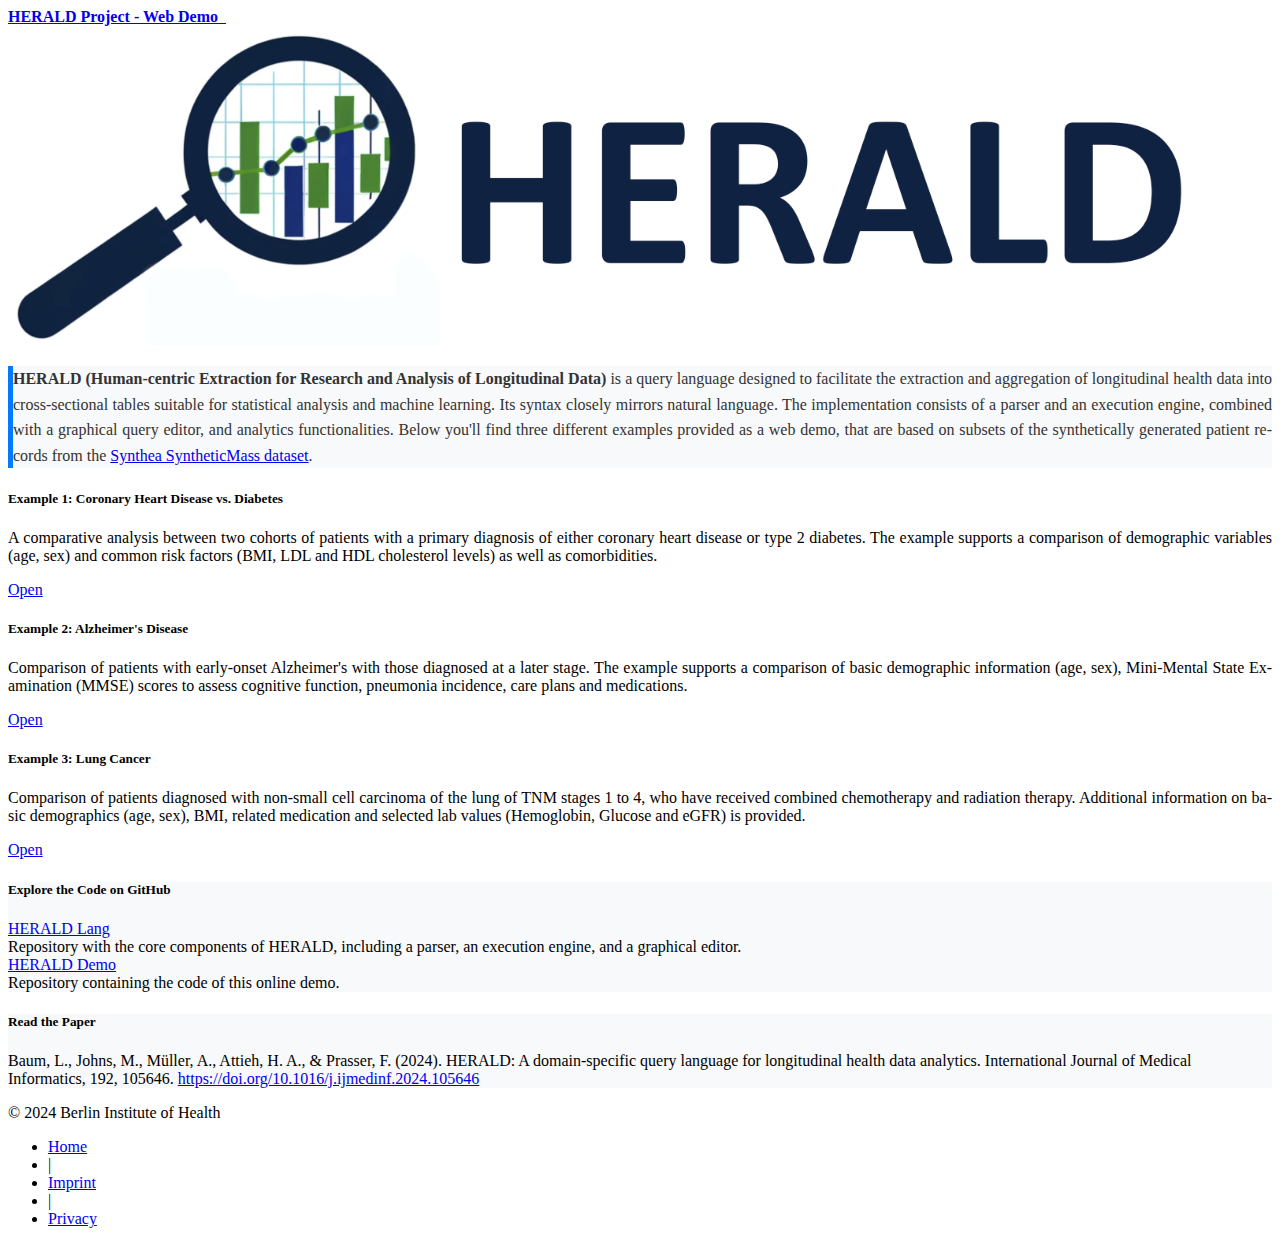
<file: index.html>
<!DOCTYPE html>
<html lang="de">
<head>
    <meta charset="UTF-8">
    <meta name="viewport" content="width=device-width, initial-scale=1.0">
    <title>HERALD Project</title>
	<link href="https://cdn.jsdelivr.net/npm/bootstrap@5.3.2/dist/css/bootstrap.min.css" rel="stylesheet" integrity="sha384-T3c6CoIi6uLrA9TneNEoa7RxnatzjcDSCmG1MXxSR1GAsXEV/Dwwykc2MPK8M2HN" crossorigin="anonymous">
	<script src="https://cdn.jsdelivr.net/npm/bootstrap@5.3.2/dist/js/bootstrap.bundle.min.js" integrity="sha384-C6RzsynM9kWDrMNeT87bh95OGNyZPhcTNXj1NW7RuBCsyN/o0jlpcV8Qyq46cDfL" crossorigin="anonymous"></script>
    <script src="https://code.jquery.com/jquery-3.5.1.slim.min.js"></script>
</head>

<body>

    <!-- Header -->
	<nav class="navbar navbar-expand-lg bg-light sticky-top">
		<div class="container">
			<a class="navbar-brand" href="index.html"><b>HERALD Project - Web Demo</b>&ensp;</a>
		</div>
	</nav>
    
    <div class="container mt-1">
        <div class="text-center">
            <img src="herald-logo.png" alt="HERALD Logo" class="img-fluid" style="max-height: 320px;">
        </div>
    </div>

    <div class="container my-4">
        <div class="p-4 shadow" style="background-color: #f8f9fa; border-left: 5px solid #007bff; font-size: 1rem;">
            <p class="mb-0" style="text-align: justify; hyphens: auto; color: #333; line-height: 1.6;">
                <strong>HERALD (Human-centric Extraction for Research and Analysis of Longitudinal Data)</strong> 
                is a query language designed to facilitate the extraction and aggregation of longitudinal health 
                data into cross-sectional tables suitable for statistical analysis and machine learning. Its syntax 
                closely mirrors natural language. The implementation consists of a parser and an
                execution engine, combined with a graphical query editor, and analytics 
                functionalities. Below you'll find three different examples provided as a web demo, 
                that are based on subsets of the synthetically generated patient records from the 
                <a href="https://synthea.mitre.org/downloads" target="_blank">Synthea SyntheticMass dataset</a>.
            </p>
        </div>
    </div>

    <div class="container mt-1">   
        <section id="use-cases" class="mt-2">
            <div class="row mt-2">
                <!-- Use Case 1 -->
                <div class="col-md-4 mb-3 mb-md-0">
                    <div class="card h-100 shadow-lg">
                        <div class="card-body d-flex flex-column">
                            <h5 class="card-title">Example 1: Coronary Heart Disease vs. Diabetes</h5>
                            <p class="card-text" style="text-align: justify; hyphens: auto;">A comparative analysis between two cohorts of patients 
                                with a primary diagnosis of either coronary heart disease or type 2 diabetes. 
                                The example supports a comparison of demographic variables (age, sex) and common 
                                risk factors (BMI, LDL and HDL cholesterol levels) as well as comorbidities.</p>
                            <a href="./demo-index.html?usecase=case1" class="btn btn-primary mt-auto" target="_blank">Open</a>
                        </div>
                    </div>
                </div>
                <!-- Use Case 2 -->
                <div class="col-md-4 mb-3 mb-md-0">
                    <div class="card h-100 shadow-lg">
                        <div class="card-body d-flex flex-column">
                            <h5 class="card-title">Example 2: Alzheimer's Disease</h5>
                            <p class="card-text" style="text-align: justify; hyphens: auto;">Comparison of patients with early-onset Alzheimer's 
                                with those diagnosed at a later stage. The example supports a comparison of basic demographic information (age, sex), 
                                Mini-Mental State Examination (MMSE) scores to assess cognitive function, pneumonia incidence, 
                                care plans and medications.</p>
                                <a href="./demo-index.html?usecase=case2" class="btn btn-primary mt-auto" target="_blank">Open</a>
                        </div>
                    </div>
                </div>
                <!-- Use Case 3 -->
                <div class="col-md-4 mb-3 mb-md-0">
                    <div class="card h-100 shadow-lg">
                        <div class="card-body d-flex flex-column">
                            <h5 class="card-title">Example 3: Lung Cancer</h5>
                            <p class="card-text" style="text-align: justify; hyphens: auto;">Comparison of patients diagnosed with non-small cell carcinoma of 
                                the lung of TNM stages 1 to 4, who have received combined chemotherapy and radiation therapy. Additional information on 
                                basic demographics (age, sex), BMI, related medication and selected lab values (Hemoglobin, Glucose and eGFR) is provided.</p>
                                <a href="./demo-index.html?usecase=case3" class="btn btn-primary mt-auto" target="_blank">Open</a>
                        </div>
                    </div>
                </div>
            </div>
        </section>
    </div>

    <div class="container my-4">
        <div class="p-4 shadow" style="background-color: #f8f9fa; font-size: 1rem;">
            <h5 class="mb-3"><strong>Explore the Code on GitHub</strong></h5>
            <div class="d-flex align-items-center mb-2">
                <a href="https://github.com/BIH-MI/herald-lang" class="btn btn-primary me-3" target="_blank" style="width: 200px;">HERALD Lang</a>
                <div>
                    Repository with the core components of HERALD, including a parser, an execution engine, and a graphical editor.
                </div>
            </div>
            <div class="d-flex align-items-center">
                <a href="https://github.com/BIH-MI/herald-demo" class="btn btn-primary me-3" target="_blank" style="width: 200px;">HERALD Demo</a>
                <div>
                    Repository containing the code of this online demo.
                </div>
            </div>
        </div>
    </div>

    <div class="container my-4">
        <div class="p-4 shadow" style="background-color: #f8f9fa; font-size: 1rem;">
            <h5 class="mb-3"><strong>Read the Paper</strong></h5>
            <div class="d-flex align-items-center mb-2">
                <div>
                    Baum, L., Johns, M., Müller, A., Attieh, H. A., & Prasser, F. (2024). HERALD: A domain-specific query language for longitudinal health data analytics. International Journal of Medical Informatics, 192, 105646. <a href="https://doi.org/10.1016/j.ijmedinf.2024.105646" target="_blank">https://doi.org/10.1016/j.ijmedinf.2024.105646</a>
                </div>
            </div>
        </div>
    </div>

    <!-- Footer -->
    <footer class="d-flex flex-wrap justify-content-between align-items-center py-3 my-4 border-top bg-light">
        <div class="container d-flex justify-content-between align-items-center">
            <p class="mb-0 text-body-secondary text-center text-md-start">
                &copy; 2024 Berlin Institute of Health
            </p>
            <ul class="nav justify-content-center justify-content-md-end">
                <li class="nav-item"><a href="index.html" class="nav-link px-2 text-body-secondary">Home</a></li>
                <li class="nav-item mx-0 mt-2">&vert;</li>
                <li class="nav-item"><a href="imprint.html" class="nav-link px-2 text-body-secondary">Imprint</a></li>
                <li class="nav-item mx-0 mt-2">&vert;</li>
                <li class="nav-item"><a href="privacy.html" class="nav-link px-2 text-body-secondary">Privacy</a></li>
            </ul>
        </div>
    </footer>

</body>
</html>
</file>
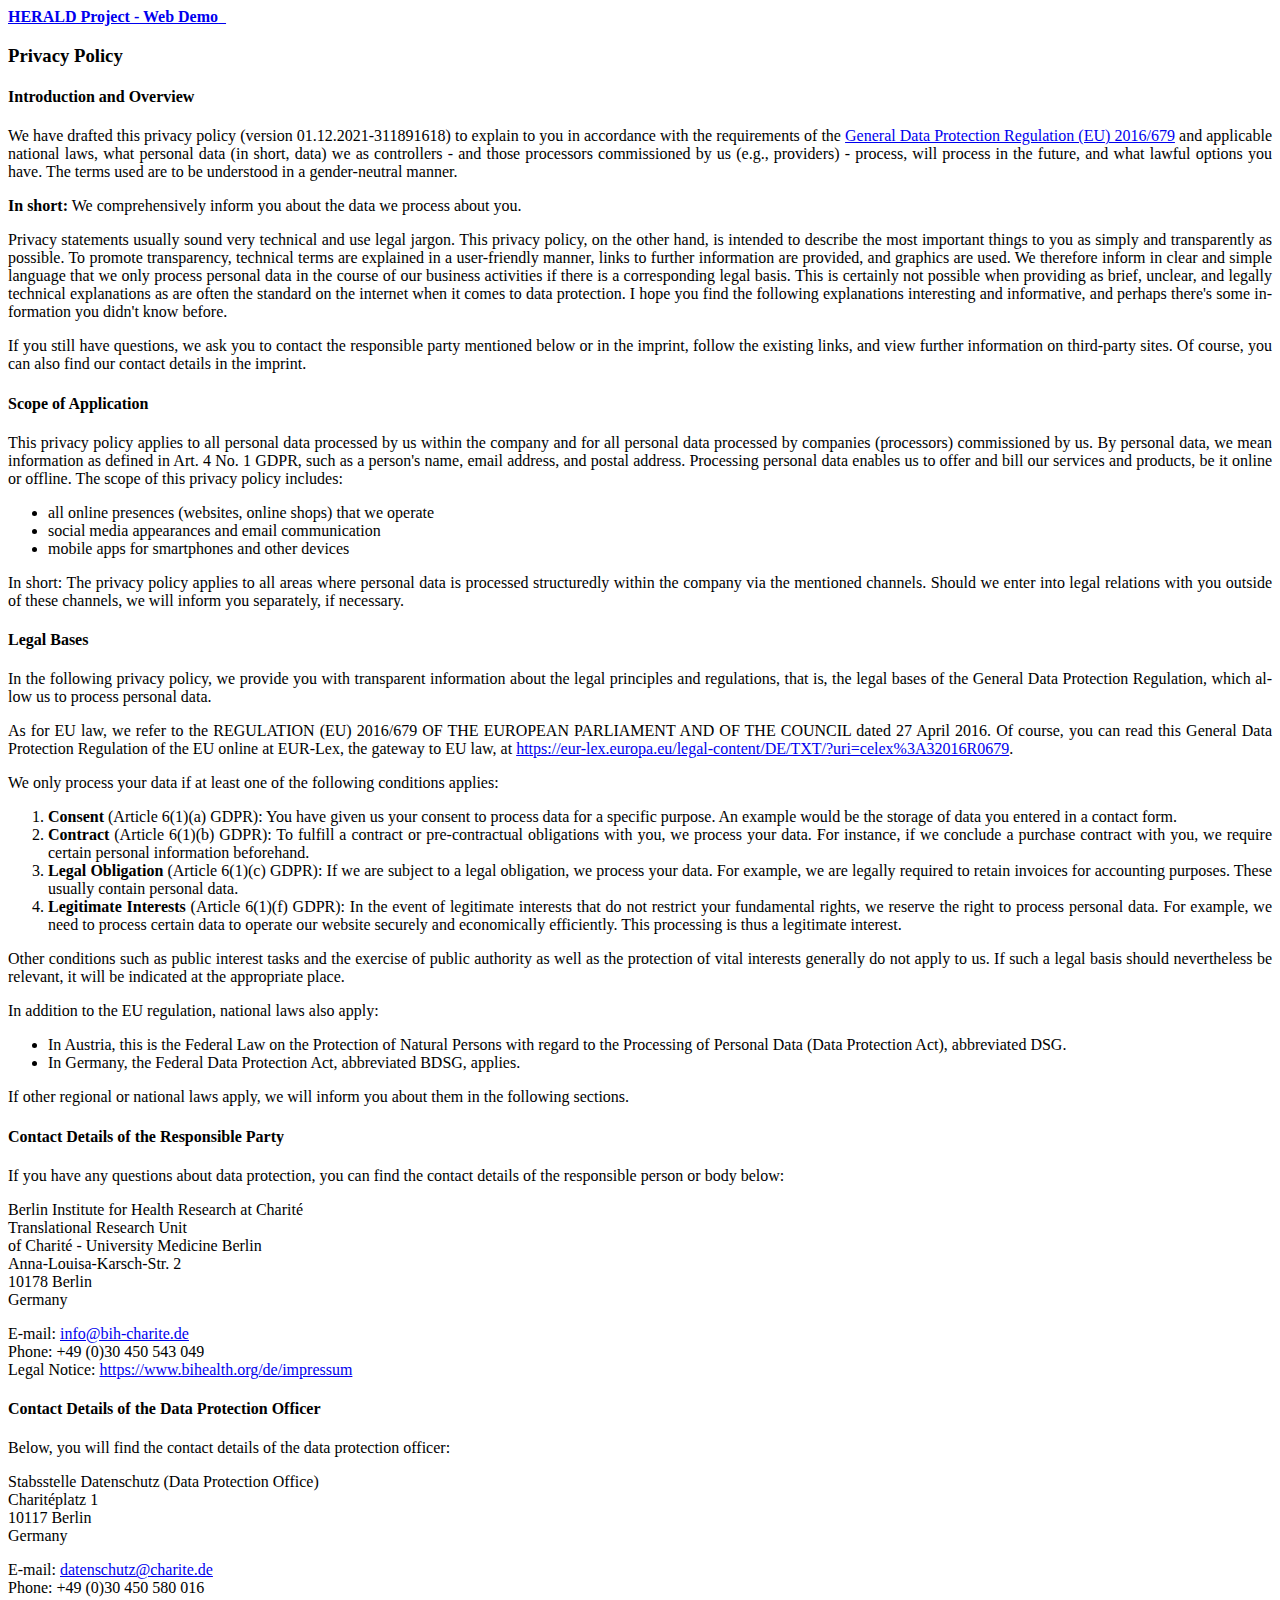
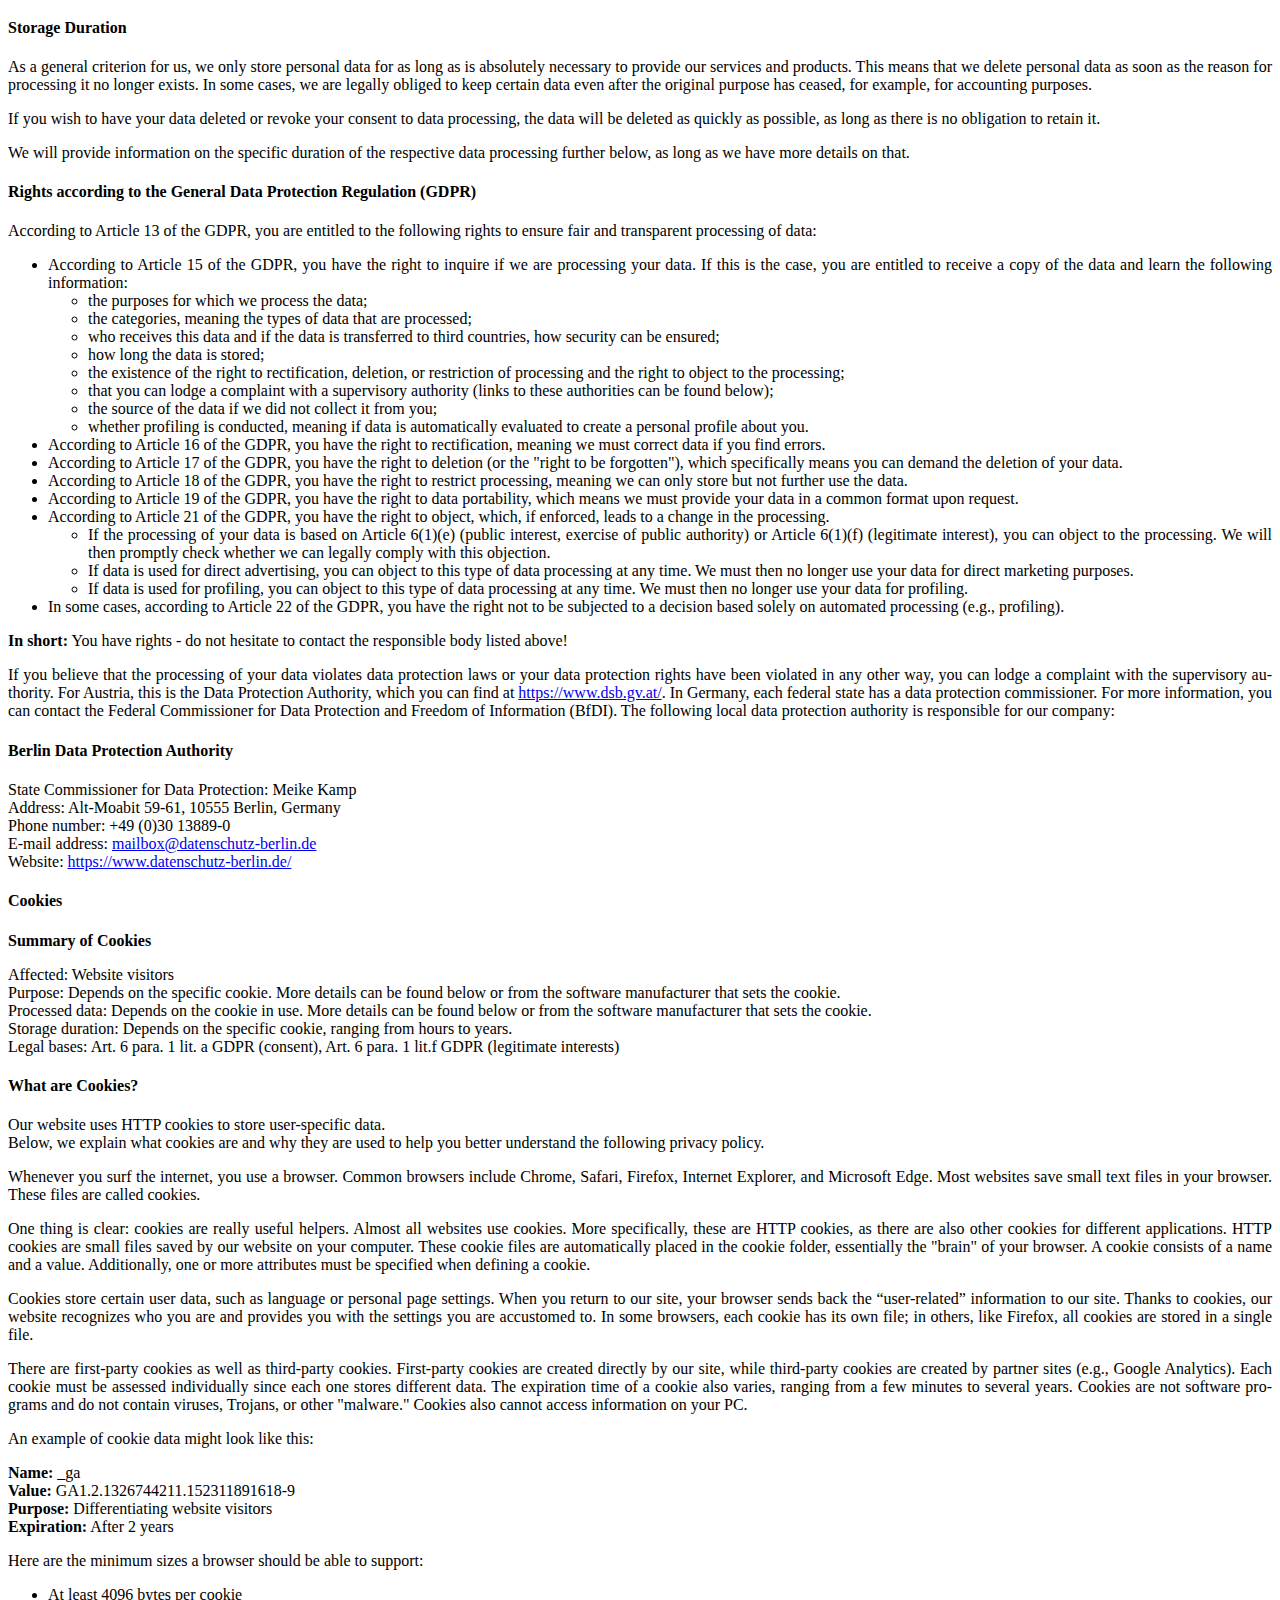
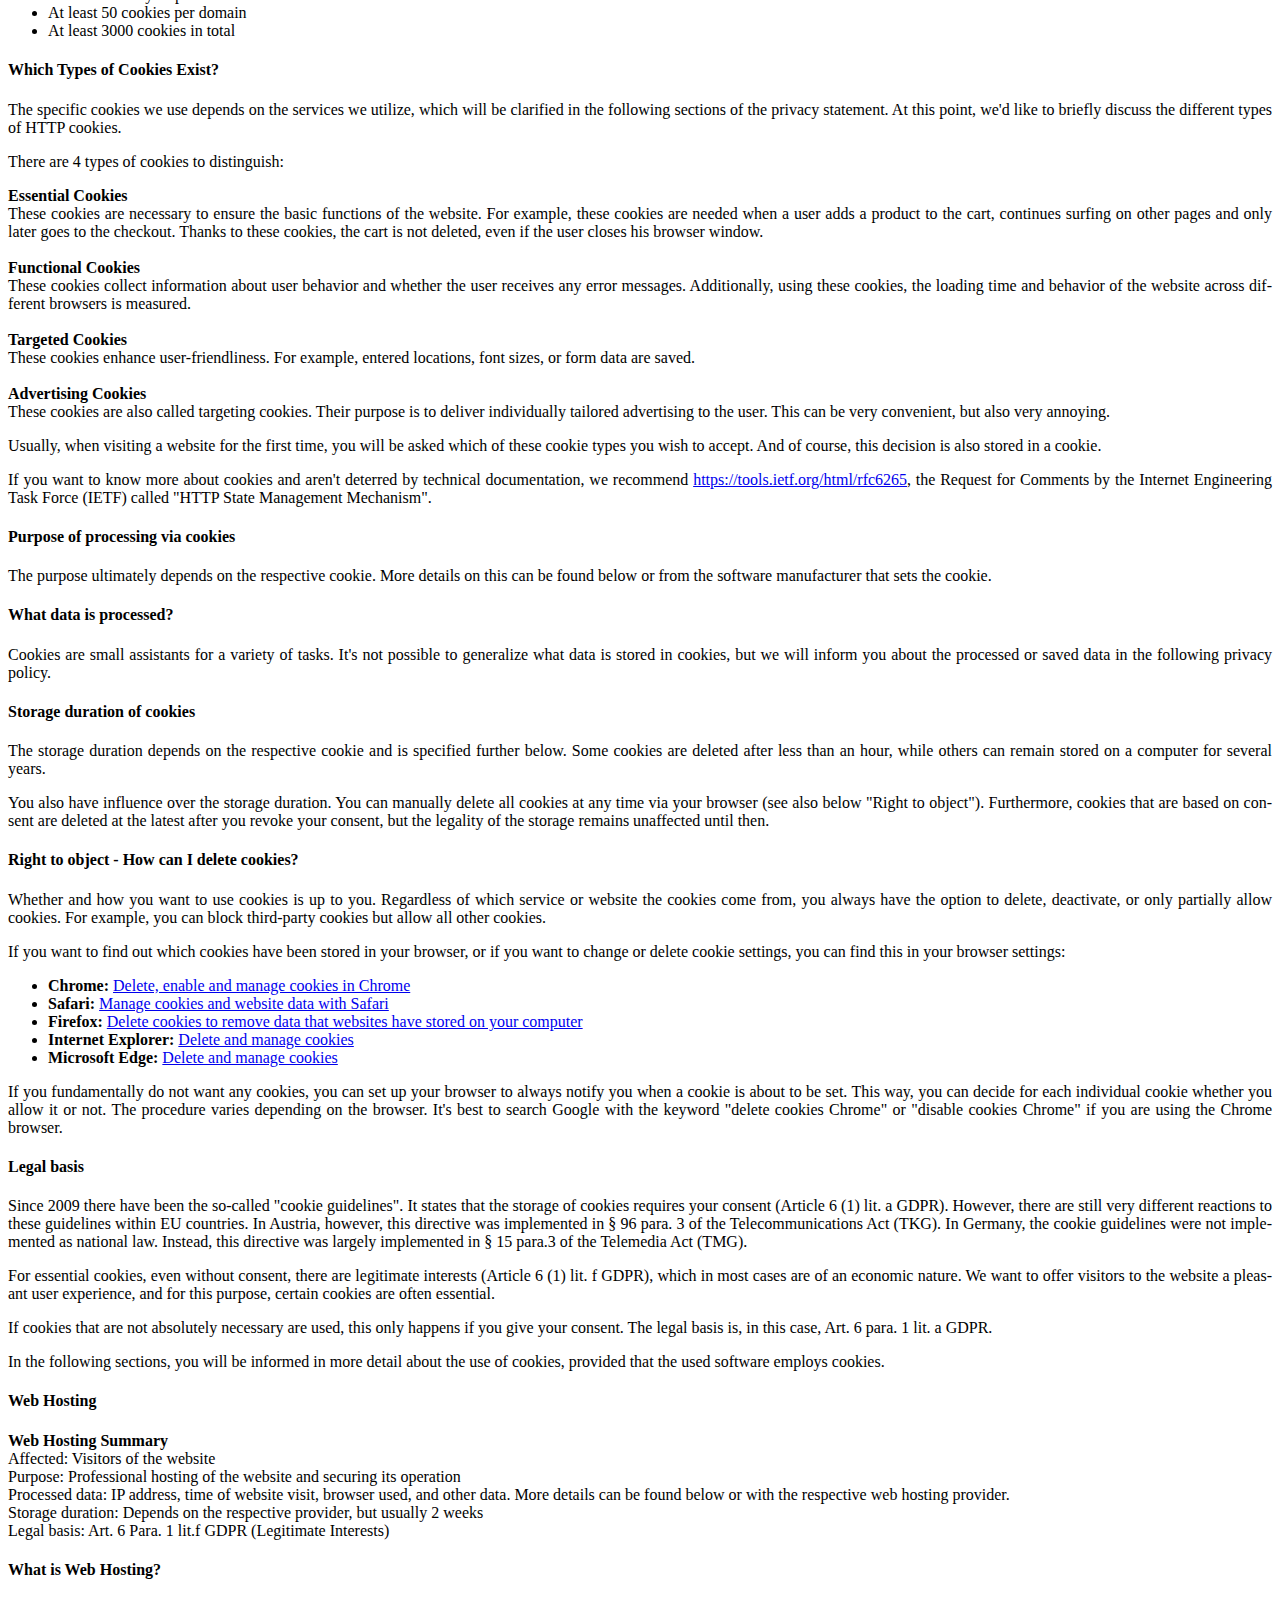
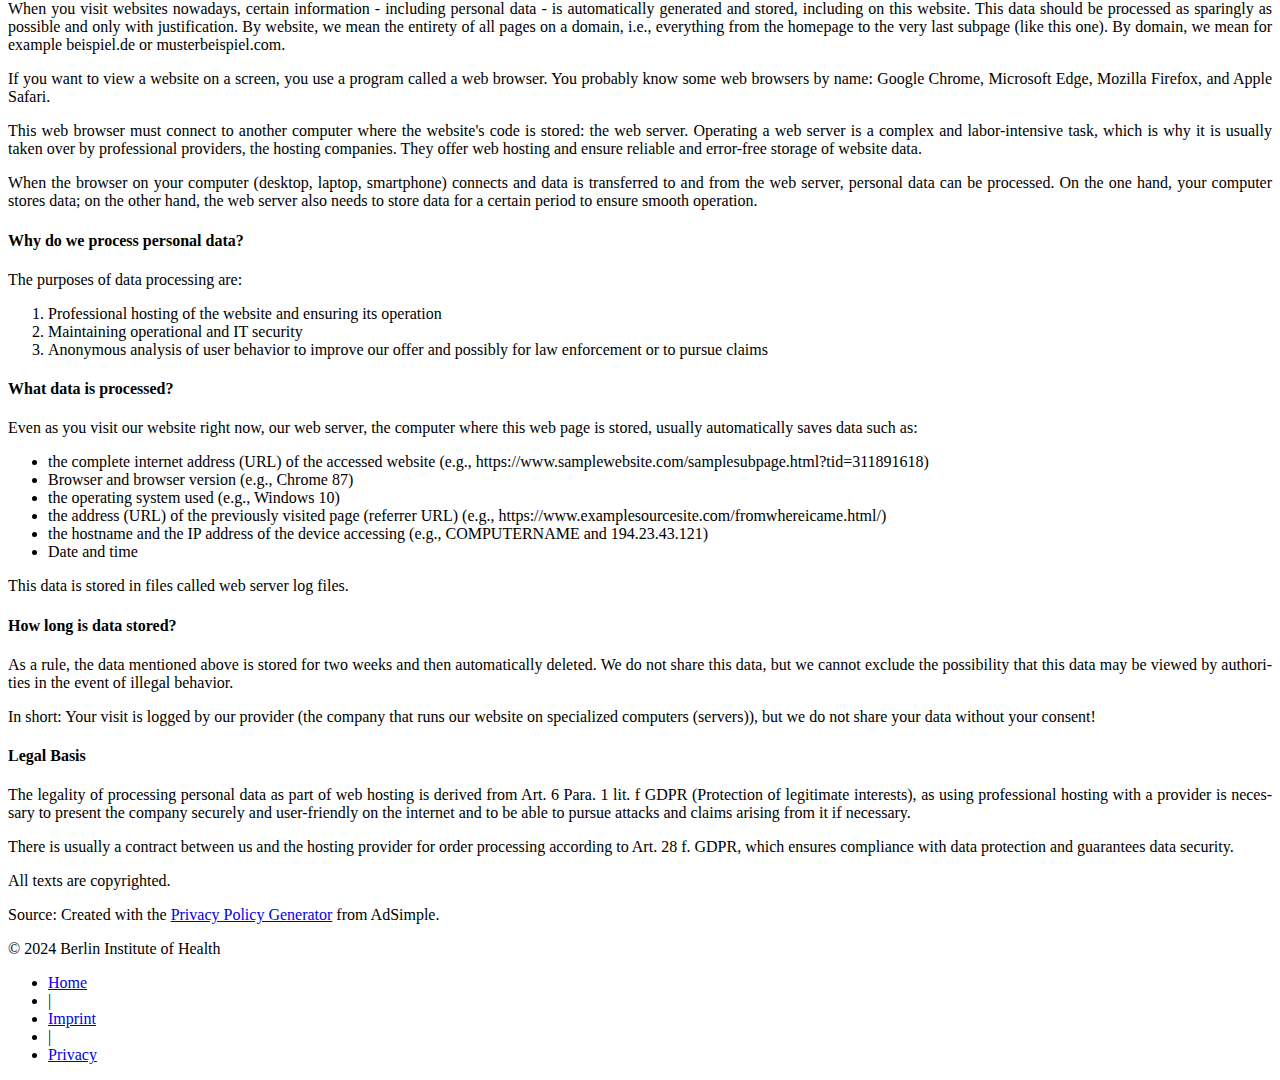
<file: privacy.html>
<!DOCTYPE html>
<html lang="en">
	<head>
		<meta charset="UTF-8">
		<meta name="viewport" content="width=device-width, initial-scale=1.0">
		<title>HERALD Project - Privacy Policy</title>
		<link href="https://cdn.jsdelivr.net/npm/bootstrap@5.3.2/dist/css/bootstrap.min.css" rel="stylesheet" integrity="sha384-T3c6CoIi6uLrA9TneNEoa7RxnatzjcDSCmG1MXxSR1GAsXEV/Dwwykc2MPK8M2HN" crossorigin="anonymous">
		<script src="https://cdn.jsdelivr.net/npm/bootstrap@5.3.2/dist/js/bootstrap.bundle.min.js" integrity="sha384-C6RzsynM9kWDrMNeT87bh95OGNyZPhcTNXj1NW7RuBCsyN/o0jlpcV8Qyq46cDfL" crossorigin="anonymous"></script>
		<script src="https://code.jquery.com/jquery-3.5.1.slim.min.js"></script>
	</head>
	
	
	<body>
		<!-- Header -->
		<nav class="navbar navbar-expand-lg bg-light sticky-top">
			<div class="container">
				<a class="navbar-brand" href="index.html"><b>HERALD Project - Web Demo</b>&ensp;</a>
			</div>
		</nav>
	
	<!-- Content -->
	<div class="container mt-5">
		<h3 class="text-center"><b>Privacy Policy</b></h3>

		<div class="row mt-4 justify-content-center d-flex align-items-stretch">
			<div class="col-md-12 d-flex align-items-stretch">
				<div class="card shadow-lg">
					<div class="card-body text-justify" style="text-align: justify; hyphens: auto;">

						<h4>Introduction and Overview</h4>
						<p>We have drafted this privacy policy (version 01.12.2021-311891618) 
						to explain to you in accordance with the requirements of the 
						<a href="https://eur-lex.europa.eu/legal-content/DE/ALL/?uri=celex%3A32016R0679&amp;tid=311891618" target="_blank">General Data Protection Regulation (EU) 2016/679</a> 
						and applicable national laws, what personal data (in short, data) 
						we as controllers - and those processors commissioned by us (e.g., providers) 
						- process, will process in the future, and what lawful options you have. 
						The terms used are to be understood in a gender-neutral manner.</p>
						
						<p><b>In short:</b> We comprehensively inform you about the data we process about you.</p>
						
						<p>Privacy statements usually sound very technical and use legal jargon. 
						This privacy policy, on the other hand, is intended to describe the most 
						important things to you as simply and transparently as possible. To promote 
						transparency, technical terms are explained in a user-friendly manner, links 
						to further information are provided, and graphics are used. We therefore 
						inform in clear and simple language that we only process personal data in 
						the course of our business activities if there is a corresponding legal basis. 
						This is certainly not possible when providing as brief, unclear, and legally 
						technical explanations as are often the standard on the internet when it comes 
						to data protection. I hope you find the following explanations interesting 
						and informative, and perhaps there's some information you didn't know before.</p>
						
						<p>If you still have questions, we ask you to contact the responsible party 
						mentioned below or in the imprint, follow the existing links, and view further 
						information on third-party sites. Of course, you can also find our contact 
						details in the imprint.</p>

						<h4>Scope of Application</h4>
						<p>This privacy policy applies to all personal data processed by 
						us within the company and for all personal data processed by companies 
						(processors) commissioned by us. By personal data, we mean information 
						as defined in Art. 4 No. 1 GDPR, such as a person's name, email address,
						and postal address. Processing personal data enables us to offer and 
						bill our services and products, be it online or offline. The scope of 
						this privacy policy includes:</p>
						
						<ul>
							<li>all online presences (websites, online shops) that we operate</li>
							<li>social media appearances and email communication</li>
							<li>mobile apps for smartphones and other devices</li>
						</ul>
						
						<p>In short: The privacy policy applies to all areas where 
						personal data is processed structuredly within the company via the 
						mentioned channels. Should we enter into legal relations with you 
						outside of these channels, we will inform you separately, if necessary.</p>
						
						<h4>Legal Bases</h4>
						<p>In the following privacy policy, we provide you with 
						transparent information about the legal principles and regulations, that
						is, the legal bases of the General Data Protection Regulation, which 
						allow us to process personal data.</p>
						
						<p>As for EU law, we refer to the REGULATION (EU) 2016/679 OF THE 
						EUROPEAN PARLIAMENT AND OF THE COUNCIL dated 27 April 2016. Of course, 
						you can read this General Data Protection Regulation of the EU online at
						EUR-Lex, the gateway to EU law, at <a href="https://eur-lex.europa.eu/legal-content/DE/TXT/?uri=celex%3A32016R0679" target="_blank">https://eur-lex.europa.eu/legal-content/DE/TXT/?uri=celex%3A32016R0679</a>.</p>
						
						<p>We only process your data if at least one of the following conditions applies:</p>
						
						<ol>
							<li><b>Consent</b> (Article 6(1)(a) GDPR): You have given us 
								your consent to process data for a specific purpose. An example would be
								the storage of data you entered in a contact form.</li>
							<li><b>Contract</b> (Article 6(1)(b) GDPR): To fulfill a 
								contract or pre-contractual obligations with you, we process your data. 
								For instance, if we conclude a purchase contract with you, we require 
								certain personal information beforehand.</li>
							<li><b>Legal Obligation</b> (Article 6(1)(c) GDPR): If we are 
								subject to a legal obligation, we process your data. For example, we are
								legally required to retain invoices for accounting purposes. These 
								usually contain personal data.</li>
							<li><b>Legitimate Interests</b> (Article 6(1)(f) GDPR): In the
								event of legitimate interests that do not restrict your fundamental 
								rights, we reserve the right to process personal data. For example, we 
								need to process certain data to operate our website securely and 
								economically efficiently. This processing is thus a legitimate interest.</li>
						</ol>
						
						<p>Other conditions such as public interest tasks and the exercise
						of public authority as well as the protection of vital interests 
						generally do not apply to us. If such a legal basis should nevertheless 
						be relevant, it will be indicated at the appropriate place.</p>
						
						<p>In addition to the EU regulation, national laws also apply:</p>
						
						<ul>
							<li>In Austria, this is the Federal Law on the Protection of 
								Natural Persons with regard to the Processing of Personal Data (Data 
								Protection Act), abbreviated DSG.</li>
							<li>In Germany, the Federal Data Protection Act, abbreviated BDSG, applies.</li>
						</ul>
						
						<p>If other regional or national laws apply, we will inform you about them in the following sections.</p>
						
						<h4>Contact Details of the Responsible Party</h4>
						<p>If you have any questions about data protection, you can find the contact details of the responsible person or body below:</p>
						
						<p>Berlin Institute for Health Research at Charité<br>
						Translational Research Unit<br>
						of Charité - University Medicine Berlin<br>
						Anna-Louisa-Karsch-Str. 2<br>
						10178 Berlin<br>
						Germany</p>
						<p>E-mail: <a href="mailto:info@bih-charite.de">info@bih-charite.de</a><br>
						Phone: +49 (0)30 450 543 049<br>
						Legal Notice: <a href="https://www.bihealth.org/de/impressum" target="_blank">https://www.bihealth.org/de/impressum</a></p>
						
						<h4>Contact Details of the Data Protection Officer</h4>
						<p>Below, you will find the contact details of the data protection officer:</p>
						<p>Stabsstelle Datenschutz (Data Protection Office)<br>
						Charitéplatz 1<br>
						10117 Berlin<br>
						Germany</p>
						<p>E-mail: <a href="mailto:datenschutz@charite.de">datenschutz@charite.de</a><br>
						Phone: +49 (0)30 450 580 016</p>
						
						<h4>Storage Duration</h4>
						<p>As a general criterion for us, we only store personal data for 
						as long as is absolutely necessary to provide our services and products.
						This means that we delete personal data as soon as the reason for 
						processing it no longer exists. In some cases, we are legally obliged to
						keep certain data even after the original purpose has ceased, for 
						example, for accounting purposes.</p>
						
						<p>If you wish to have your data deleted or revoke your consent to
						data processing, the data will be deleted as quickly as possible, as 
						long as there is no obligation to retain it.</p>
						
						<p>We will provide information on the specific duration of the 
						respective data processing further below, as long as we have more 
						details on that.</p>
						
						<h4>Rights according to the General Data Protection Regulation (GDPR)</h4>
						<p>According to Article 13 of the GDPR, you are entitled to the following rights to ensure fair and transparent processing of data:</p>
						<ul>
							<li>According to Article 15 of the GDPR, you have the right to 
								inquire if we are processing your data. If this is the case, you are 
								entitled to receive a copy of the data and learn the following 
								information:
								<ul>
									<li>the purposes for which we process the data;</li>
									<li>the categories, meaning the types of data that are processed;</li>
									<li>who receives this data and if the data is transferred to third countries, how security can be ensured;</li>
									<li>how long the data is stored;</li>
									<li>the existence of the right to rectification, deletion, or restriction of processing and the right to object to the processing;</li>
									<li>that you can lodge a complaint with a supervisory authority (links to these authorities can be found below);</li>
									<li>the source of the data if we did not collect it from you;</li>
									<li>whether profiling is conducted, meaning if data is automatically evaluated to create a personal profile about you.</li>
								</ul>
							</li>
							<li>According to Article 16 of the GDPR, you have the right to rectification, meaning we must correct data if you find errors.</li>
							<li>According to Article 17 of the GDPR, you have the right to 
								deletion (or the "right to be forgotten"), which specifically means you 
								can demand the deletion of your data.</li>
							<li>According to Article 18 of the GDPR, you have the right to 
								restrict processing, meaning we can only store but not further use the 
								data.</li>
							<li>According to Article 19 of the GDPR, you have the right to 
								data portability, which means we must provide your data in a common 
								format upon request.</li>
							<li>According to Article 21 of the GDPR, you have the right to object, which, if enforced, leads to a change in the processing.
								<ul>
									<li>If the processing of your data is based on Article 
										6(1)(e) (public interest, exercise of public authority) or Article 
										6(1)(f) (legitimate interest), you can object to the processing. We will
										then promptly check whether we can legally comply with this objection.</li>
									<li>If data is used for direct advertising, you can object 
										to this type of data processing at any time. We must then no longer use 
										your data for direct marketing purposes.</li>
									<li>If data is used for profiling, you can object to this 
										type of data processing at any time. We must then no longer use your 
										data for profiling.</li>
								</ul>
							</li>
							<li>In some cases, according to Article 22 of the GDPR, you have
								the right not to be subjected to a decision based solely on automated 
								processing (e.g., profiling).</li>
						</ul>
						
						<p><b>In short:</b> You have rights - do not hesitate to contact the responsible body listed above!</p>
						<p>If you believe that the processing of your data violates data 
						protection laws or your data protection rights have been violated in any
						other way, you can lodge a complaint with the supervisory authority. 
						For Austria, this is the Data Protection Authority, which you can find 
						at <a href="https://www.dsb.gv.at/" target="_blank">https://www.dsb.gv.at/</a>. In 
						Germany, each federal state has a data protection commissioner. For more
						information, you can contact the Federal Commissioner for Data 
						Protection and Freedom of Information (BfDI). The following local data 
						protection authority is responsible for our company:</p>
						
						<h4>Berlin Data Protection Authority</h4>
						<p>State Commissioner for Data Protection: Meike Kamp<br>
						Address: Alt-Moabit 59-61, 10555 Berlin, Germany<br>
						Phone number: +49 (0)30 13889-0<br>
						E-mail address: <a href="mailto:mailbox@datenschutz-berlin.de">mailbox@datenschutz-berlin.de</a><br>
						Website: <a href="https://www.datenschutz-berlin.de/" target="_blank">https://www.datenschutz-berlin.de/</a></p>
						
						<h4>Cookies</h4>
						<b>Summary of Cookies</b>
						<p>Affected: Website visitors<br>
						Purpose: Depends on the specific cookie. More details can be 
						found below or from the software manufacturer that sets the cookie.<br>
						Processed data: Depends on the cookie in use. More details can
						be found below or from the software manufacturer that sets the cookie.<br>
						Storage duration: Depends on the specific cookie, ranging from hours to years.<br>
						Legal bases: Art. 6 para. 1 lit. a GDPR (consent), Art. 6 para. 1 lit.f GDPR (legitimate interests)</p>
						
						<h4>What are Cookies?</h4>
						<p>Our website uses HTTP cookies to store user-specific data.<br>
						Below, we explain what cookies are and why they are used to help you better understand the following privacy policy.</p>
						
						<p>Whenever you surf the internet, you use a browser. Common 
						browsers include Chrome, Safari, Firefox, Internet Explorer, and 
						Microsoft Edge. Most websites save small text files in your browser. 
						These files are called cookies.</p>
						
						<p>One thing is clear: cookies are really useful helpers. Almost
						all websites use cookies. More specifically, these are HTTP cookies, as
						there are also other cookies for different applications. HTTP cookies 
						are small files saved by our website on your computer. These cookie 
						files are automatically placed in the cookie folder, essentially the 
						"brain" of your browser. A cookie consists of a name and a value. 
						Additionally, one or more attributes must be specified when defining a 
						cookie.</p>
						
						<p>Cookies store certain user data, such as language or personal
						page settings. When you return to our site, your browser sends back the
						“user-related” information to our site. Thanks to cookies, our website 
						recognizes who you are and provides you with the settings you are 
						accustomed to. In some browsers, each cookie has its own file; in 
						others, like Firefox, all cookies are stored in a single file.</p>
						
						<p>There are first-party cookies as well as third-party cookies.
						First-party cookies are created directly by our site, while third-party
						cookies are created by partner sites (e.g., Google Analytics). Each 
						cookie must be assessed individually since each one stores different 
						data. The expiration time of a cookie also varies, ranging from a few 
						minutes to several years. Cookies are not software programs and do not 
						contain viruses, Trojans, or other "malware." Cookies also cannot access
						information on your PC.</p>
						
						<p>An example of cookie data might look like this:</p>
						<p><b>Name:</b> _ga<br>
						<b>Value:</b> GA1.2.1326744211.152311891618-9<br>
						<b>Purpose:</b> Differentiating website visitors<br>
						<b>Expiration:</b> After 2 years</p>
						<p>Here are the minimum sizes a browser should be able to support:</p>
						<ul>
							<li>At least 4096 bytes per cookie</li>
							<li>At least 50 cookies per domain</li>
							<li>At least 3000 cookies in total</li>
						</ul>
						
						<h4>Which Types of Cookies Exist?</h4>
						<p>The specific cookies we use depends on the services we 
						utilize, which will be clarified in the following sections of the 
						privacy statement. At this point, we'd like to briefly discuss the 
						different types of HTTP cookies.</p>
							
						<p>There are 4 types of cookies to distinguish:</p>

						<p><b>Essential Cookies</b><br>
						These cookies are necessary to ensure the basic functions of 
						the website. For example, these cookies are needed when a user adds a 
						product to the cart, continues surfing on other pages and only later 
						goes to the checkout. Thanks to these cookies, the cart is not deleted, 
						even if the user closes his browser window.
						<br><br>
						<b>Functional Cookies</b><br>
						These cookies collect information about user behavior and 
						whether the user receives any error messages. Additionally, using these 
						cookies, the loading time and behavior of the website across different 
						browsers is measured.
						<br><br>
						<b>Targeted Cookies</b><br>
						These cookies enhance user-friendliness. For example, entered locations, font sizes, or form data are saved.
						<br><br>
						<b>Advertising Cookies</b><br>
						These cookies are also called targeting cookies. Their purpose
						is to deliver individually tailored advertising to the user. This can 
						be very convenient, but also very annoying.
						</p>
						
						<p>Usually, when visiting a website for the first time, you will
						be asked which of these cookie types you wish to accept. And of course,
						this decision is also stored in a cookie.</p>
						
						<p>If you want to know more about cookies and aren't deterred by technical documentation, we recommend <a href="https://tools.ietf.org/html/rfc6265" target="_blank">https://tools.ietf.org/html/rfc6265</a>, the Request for Comments by the Internet Engineering Task Force (IETF) called "HTTP State Management Mechanism".</p>
						
						<h4>Purpose of processing via cookies</h4>
						<p>The purpose ultimately depends on the respective cookie. More
						details on this can be found below or from the software manufacturer 
						that sets the cookie.</p>
							
						<h4>What data is processed?</h4>
						<p>Cookies are small assistants for a variety of tasks. It's not
						possible to generalize what data is stored in cookies, but we will 
						inform you about the processed or saved data in the following privacy 
						policy.</p>
							
						<h4>Storage duration of cookies</h4>
						<p>The storage duration depends on the respective cookie and is 
						specified further below. Some cookies are deleted after less than an 
						hour, while others can remain stored on a computer for several years.</p>
						
						<p>You also have influence over the storage duration. You can 
						manually delete all cookies at any time via your browser (see also below
						"Right to object"). Furthermore, cookies that are based on consent are 
						deleted at the latest after you revoke your consent, but the legality of
						the storage remains unaffected until then.</p>
							
						<h4>Right to object - How can I delete cookies?</h4>
						<p>Whether and how you want to use cookies is up to you. 
						Regardless of which service or website the cookies come from, you always
						have the option to delete, deactivate, or only partially allow cookies.
						For example, you can block third-party cookies but allow all other 
						cookies.</p>
						
						<p>If you want to find out which cookies have been stored in 
						your browser, or if you want to change or delete cookie settings, you 
						can find this in your browser settings:</p>
						
						<ul>
							<li><strong>Chrome:</strong> <a href="https://support.google.com/chrome/answer/95647?hl=en" target="_blank" rel="noopener">Delete, enable and manage cookies in Chrome</a></li>
							<li><strong>Safari:</strong> <a href="https://support.apple.com/guide/safari/manage-cookies-sfri11471/mac" target="_blank" rel="noopener">Manage cookies and website data with Safari</a></li>
							<li><strong>Firefox:</strong> <a href="https://support.mozilla.org/en-US/kb/clear-cookies-and-site-data-firefox" target="_blank" rel="noopener">Delete cookies to remove data that websites have stored on your computer</a></li>
							<li><strong>Internet Explorer:</strong> <a href="https://support.microsoft.com/en-us/windows/delete-and-manage-cookies-168dab11-0753-043d-7c16-ede5947fc64d" target="_blank" rel="noopener">Delete and manage cookies</a></li>
							<li><strong>Microsoft Edge:</strong> <a href="https://support.microsoft.com/en-us/windows/delete-and-manage-cookies-168dab11-0753-043d-7c16-ede5947fc64d" target="_blank" rel="noopener">Delete and manage cookies</a></li>
						</ul>

						<p>If you fundamentally do not want any cookies, you can set up 
						your browser to always notify you when a cookie is about to be set. This
						way, you can decide for each individual cookie whether you allow it or 
						not. The procedure varies depending on the browser. It's best to search 
						Google with the keyword "delete cookies Chrome" or "disable cookies 
						Chrome" if you are using the Chrome browser.</p>
							
						<h4>Legal basis</h4>
						<p>Since 2009 there have been the so-called "cookie guidelines".
						It states that the storage of cookies requires your consent (Article 6 
						(1) lit. a GDPR). However, there are still very different reactions to 
						these guidelines within EU countries. In Austria, however, this 
						directive was implemented in § 96 para. 3 of the Telecommunications Act 
						(TKG). In Germany, the cookie guidelines were not implemented as 
						national law. Instead, this directive was largely implemented in § 15 
						para.3 of the Telemedia Act (TMG).</p>
							
						<p>For essential cookies, even without consent, there are 
						legitimate interests (Article 6 (1) lit. f GDPR), which in most cases 
						are of an economic nature. We want to offer visitors to the website a 
						pleasant user experience, and for this purpose, certain cookies are 
						often essential.</p>
							
						<p>If cookies that are not absolutely necessary are used, this 
						only happens if you give your consent. The legal basis is, in this case,
						Art. 6 para. 1 lit. a GDPR.</p>
							
						<p>In the following sections, you will be informed in more 
						detail about the use of cookies, provided that the used software employs
						cookies.</p>
							
						<h4>Web Hosting</h4>
						<p><b>Web Hosting Summary</b><br>
						Affected: Visitors of the website<br>
						Purpose: Professional hosting of the website and securing its operation<br>
						Processed data: IP address, time of website visit, browser 
						used, and other data. More details can be found below or with the 
						respective web hosting provider.<br>
						Storage duration: Depends on the respective provider, but usually 2 weeks<br>
						Legal basis: Art. 6 Para. 1 lit.f GDPR (Legitimate Interests)</p>
						
						<h4>What is Web Hosting?</h4>
						<p>When you visit websites nowadays, certain information - 
						including personal data - is automatically generated and stored, 
						including on this website. This data should be processed as sparingly as
						possible and only with justification. By website, we mean the entirety 
						of all pages on a domain, i.e., everything from the homepage to the very
						last subpage (like this one). By domain, we mean for example 
						beispiel.de or musterbeispiel.com.</p>
						
						<p>If you want to view a website on a screen, you use a program 
						called a web browser. You probably know some web browsers by name: 
						Google Chrome, Microsoft Edge, Mozilla Firefox, and Apple Safari.</p>
						
						<p>This web browser must connect to another computer where the 
						website's code is stored: the web server. Operating a web server is a 
						complex and labor-intensive task, which is why it is usually taken over 
						by professional providers, the hosting companies. They offer web hosting
						and ensure reliable and error-free storage of website data.</p>
						
						<p>When the browser on your computer (desktop, laptop, 
						smartphone) connects and data is transferred to and from the web server,
						personal data can be processed. On the one hand, your computer stores 
						data; on the other hand, the web server also needs to store data for a 
						certain period to ensure smooth operation.</p>
						
						<h4>Why do we process personal data?</h4>
						<p>The purposes of data processing are:</p>
						<ol>
							<li>Professional hosting of the website and ensuring its operation</li>
							<li>Maintaining operational and IT security</li>
							<li>Anonymous analysis of user behavior to improve our offer and possibly for law enforcement or to pursue claims</li>
						</ol>
							
						<h4>What data is processed?</h4>
						<p>Even as you visit our website right now, our web server, the 
						computer where this web page is stored, usually automatically saves data
						such as:</p>
						
						<ul>
							<li>the complete internet address (URL) of the accessed 
								website (e.g., 
								https://www.samplewebsite.com/samplesubpage.html?tid=311891618)</li>
							<li>Browser and browser version (e.g., Chrome 87)</li>
							<li>the operating system used (e.g., Windows 10)</li>
							<li>the address (URL) of the previously visited page (referrer URL) (e.g., https://www.examplesourcesite.com/fromwhereicame.html/)</li>
							<li>the hostname and the IP address of the device accessing (e.g., COMPUTERNAME and 194.23.43.121)</li>
							<li>Date and time</li>
						</ul>
						
						<p>This data is stored in files called web server log files.</p>
						
						<h4>How long is data stored?</h4>
						<p>As a rule, the data mentioned above is stored for two weeks 
						and then automatically deleted. We do not share this data, but we cannot
						exclude the possibility that this data may be viewed by authorities in 
						the event of illegal behavior.</p>
							
						<p>In short: Your visit is logged by our provider (the company 
						that runs our website on specialized computers (servers)), but we do not
						share your data without your consent!</p>
							
						<h4>Legal Basis</h4>
						<p>The legality of processing personal data as part of web 
						hosting is derived from Art. 6 Para. 1 lit. f GDPR (Protection of 
						legitimate interests), as using professional hosting with a provider is 
						necessary to present the company securely and user-friendly on the 
						internet and to be able to pursue attacks and claims arising from it if 
						necessary.</p>
							
						<p>There is usually a contract between us and the hosting 
						provider for order processing according to Art. 28 f. GDPR, which 
						ensures compliance with data protection and guarantees data security.</p>
							
						<p>All texts are copyrighted.</p>
						
						<p>Source: Created with the <a href="https://www.adsimple.de/datenschutz-generator/" target="_blank">Privacy Policy Generator</a> from AdSimple.</p>
					
					</div>
				</div>
			</div>
		</div>
	</div>
	
	<!-- Footer -->
    <footer class="d-flex flex-wrap justify-content-between align-items-center py-3 my-4 border-top bg-light">
        <div class="container d-flex justify-content-between align-items-center">
            <p class="mb-0 text-body-secondary text-center text-md-start">
                &copy; 2024 Berlin Institute of Health
            </p>
            <ul class="nav justify-content-center justify-content-md-end">
                <li class="nav-item"><a href="index.html" class="nav-link px-2 text-body-secondary">Home</a></li>
                <li class="nav-item mx-0 mt-2">&vert;</li>
                <li class="nav-item"><a href="imprint.html" class="nav-link px-2 text-body-secondary">Imprint</a></li>
                <li class="nav-item mx-0 mt-2">&vert;</li>
                <li class="nav-item"><a href="privacy.html" class="nav-link px-2 text-body-secondary">Privacy</a></li>
            </ul>
        </div>
    </footer>

</body>
</html>
</file>
